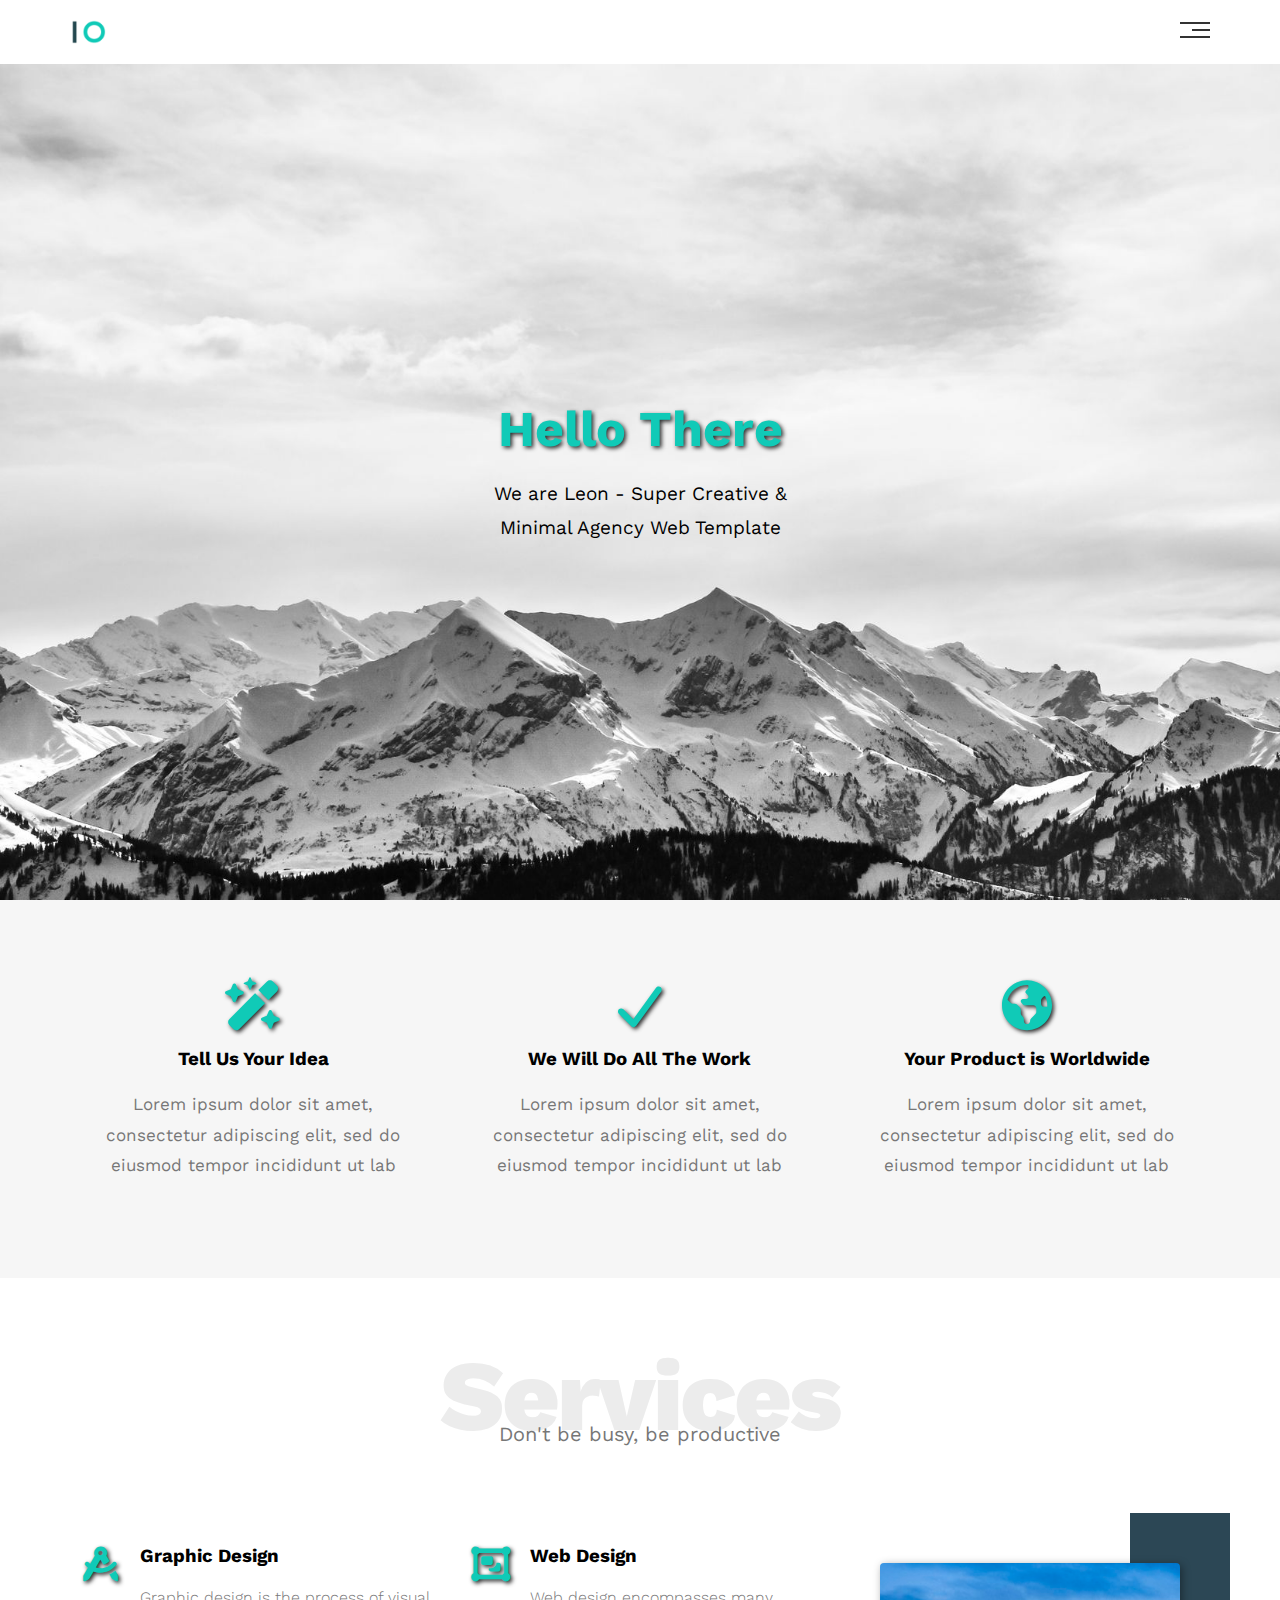
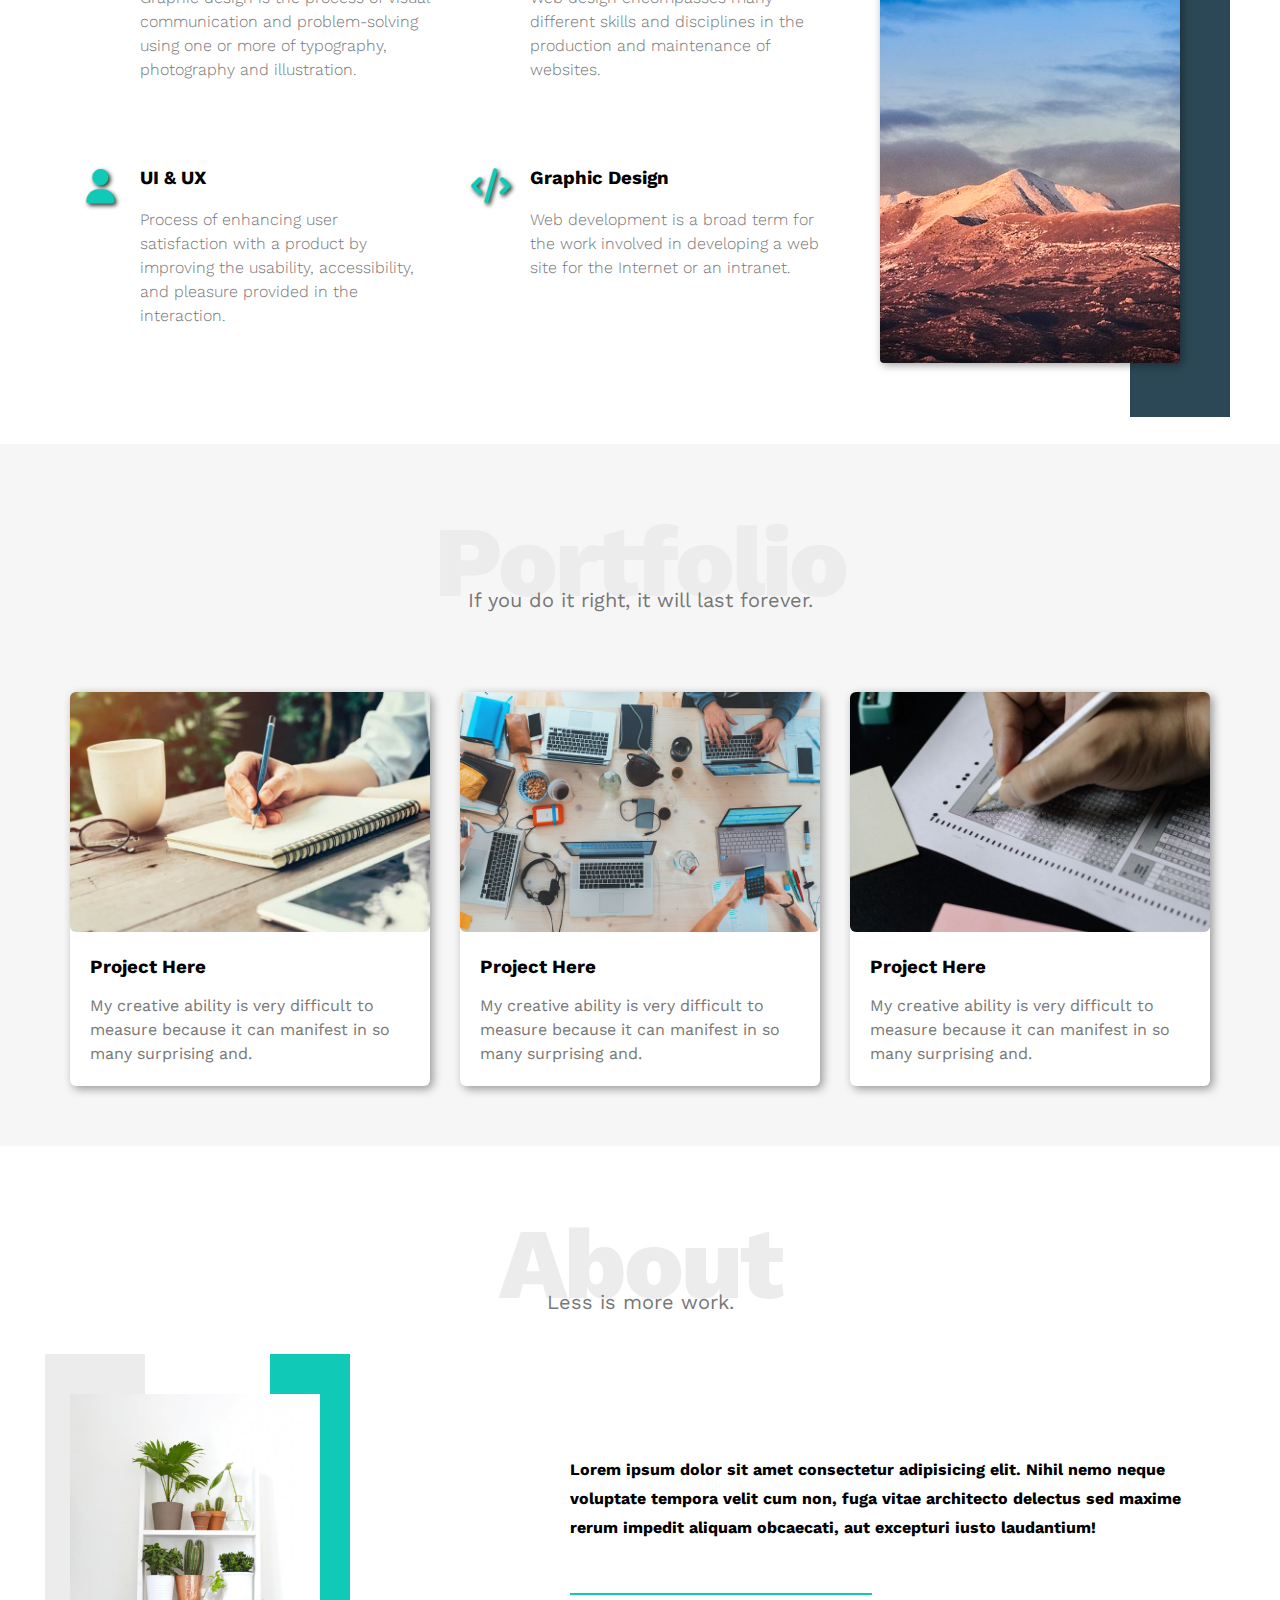
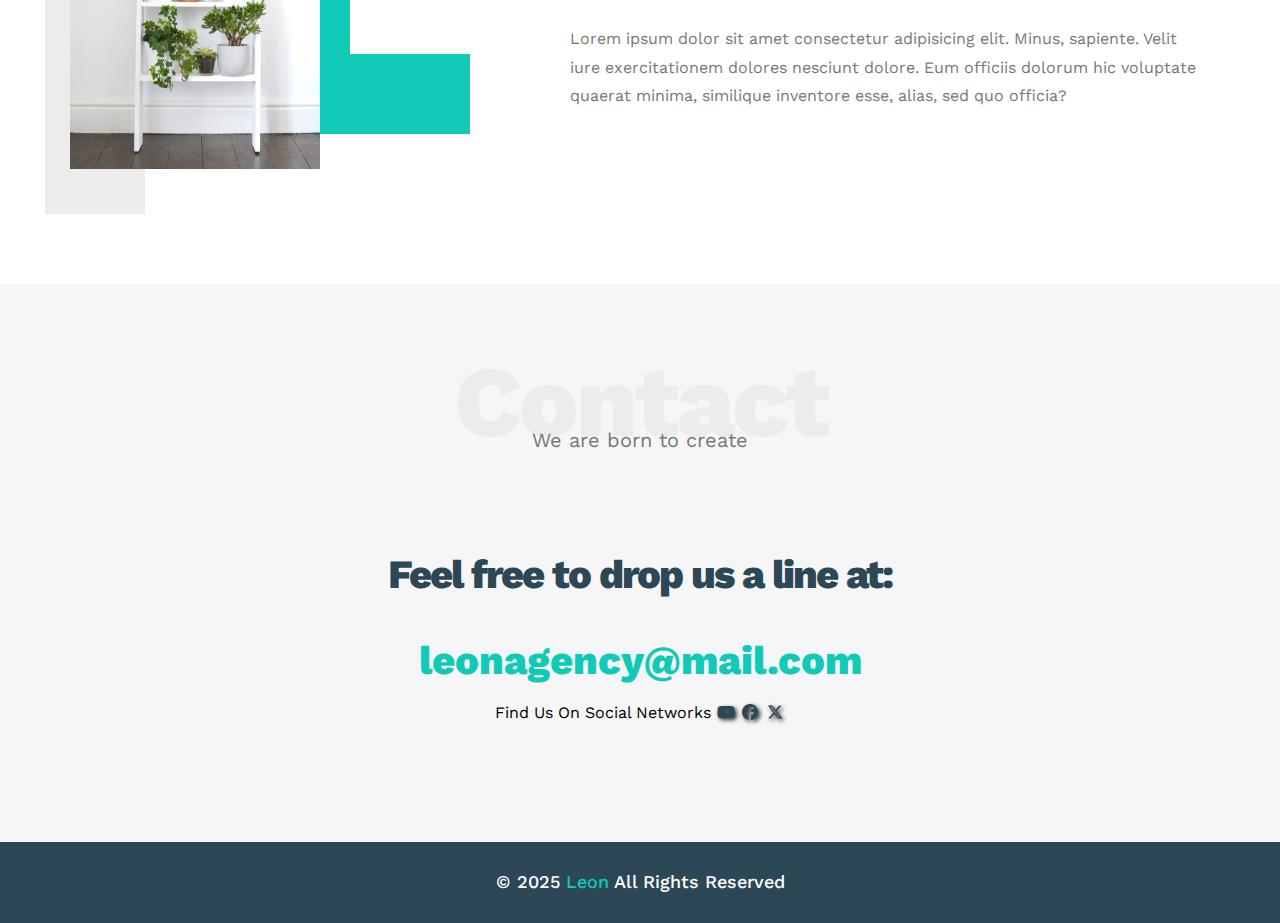
<file: index.html>
<!DOCTYPE html>
<html lang="en">
<head>
    <meta charset="UTF-8">
    <meta name="viewport" content="width=device-width, initial-scale=1.0">
    <title>Tamplate 1</title>
    <!-- main template css file -->
    <link rel="stylesheet" href="css/leon.css">
    <!-- normalize css file -->
    <link rel="stylesheet" href="css/normalize.css">

    <!-- google fonts work sans -->
     <link rel="preconnect" href="https://fonts.googleapis.com">
<link rel="preconnect" href="https://fonts.gstatic.com" crossorigin>
<link href="https://fonts.googleapis.com/css2?family=Work+Sans:ital,wght@0,100..900;1,100..900&display=swap" rel="stylesheet">

<link rel="stylesheet" href="css/all.css">
</head>
<body>

<!-- Start Header -->
<header class="header">
    <div class="container">
        <img src="images/logo.png" class="logo" alt="logo">
        <nav class="links">
            <span class="icon">
             <span></span>
             <span></span>
             <span></span>
            </span>

            <ul>
                <li><a href="#Services">Services</a></li>
                <li><a href="#Portfolio">Portfolio</a></li>
                <li><a href="#About">About</a></li>
                <li><a href="#Contact">Contact</a></li>
            </ul>
           
        </nav>
    </div>
</header>
<!-- End Header -->

<!-- Start Landing -->
 <section class="landing">
    <div class="intro-text">
        <h1>Hello There</h1>
        <p>We are Leon - Super Creative & Minimal Agency Web Template</p>
    </div>

 </section>
 <!-- End Landing -->

 <!-- Start Features -->
  <section class="features">
    <div class="container">

        <div class="feat">
            <i class="fa-solid fa-wand-magic-sparkles"></i>
            <h3>Tell Us Your Idea</h3>
            <p>
             Lorem ipsum dolor sit amet,
             consectetur adipiscing elit, sed do eiusmod tempor incididunt ut lab
            </p>
        </div>

        <div class="feat">
            <i class="fa-solid fa-check"></i>
            <h3>We Will Do All The Work</h3>
            <p>
             Lorem ipsum dolor sit amet,
             consectetur adipiscing elit, sed do eiusmod tempor incididunt ut lab
            </p>
        </div>

        <div class="feat">
            <i class="fa-solid fa-earth-americas"></i>
            <h3>Your Product is Worldwide</h3>
            <p>
             Lorem ipsum dolor sit amet,
             consectetur adipiscing elit, sed do eiusmod tempor incididunt ut lab
            </p>
        </div>

    </div>
  </section>
<!-- End Features -->

<!-- Start Sevices -->
 <section class="services" id="Services">
    <div class="container">
        <header class="special-heading">
            <h2>Services</h2>
            <p>Don't be busy, be productive</p>
        </header>
        <section class="services-content">
            <div class="srv">
                <i class="fa-solid fa-compass-drafting"></i>

                <div class="text">
                    <h3>Graphic Design</h3>
                    <p>Graphic design is the process of visual communication and problem-solving using one or more of typography, photography and illustration.</p>

                </div>
                    
        
            </div>

            <div class="srv">
                <i class="fa-solid fa-object-group"></i>
                <div class="text">
                    <h3>Web Design</h3>
                <p>Web design encompasses many different skills and disciplines in the production and maintenance of websites.</p>

                </div>
                

            </div>

            <div class="srv">
                <i class="fa-solid fa-user"></i>

                  <div class="text">

                    <h3>UI & UX</h3>
                <p>Process of enhancing user satisfaction with a product by improving the usability, accessibility, and pleasure provided in the interaction.</p>

                </div>
              

            </div>

            <div class="srv">
                <i class="fa-solid fa-code"></i>
                   <div class="text">
                    <h3>Graphic Design</h3>
                <p>Web development is a broad term for the work involved in developing a web site for the Internet or an intranet.</p>


                </div>
              
            </div>


           <div class="services-image">
            <img src="images/services.jpg" alt="services" width="300px">
           </div>

        </section>
    </div>
 </section>
 <!-- End Sevices -->
 <!-- Start Potfolio -->
   <section class="portfolio" id="Portfolio">
    <div class="container">
        <header class="special-heading">
            <h2>Portfolio</h2>
            <p>If you do it right, it will last forever.</p>
        </header>
        <section class="portfolio-content">
            <div class="proj">
               <img src="images/portfolio-1.jpg" alt="">

                <div class="text">
                    <h3>Project Here</h3>
                    <p>My creative ability is very difficult to measure because it can manifest in so many surprising and.</p>

                </div>
                    
        
            </div>

            <div class="proj">
                <img src="images/portfolio-2.jpg" alt="">
                <div class="text">
                    <h3>Project Here</h3>
                <p>My creative ability is very difficult to measure because it can manifest in so many surprising and.</p>

                </div>
                

            </div>

            <div class="proj">
                <img src="images/portfolio-3.jpg" alt="">

                  <div class="text">

                    <h3>Project Here</h3>
                <p>My creative ability is very difficult to measure because it can manifest in so many surprising and.</p>

                </div>
              

            </div>

         
        </section>
    </div>
 </section>
 <!-- End Potfolio -->

<!-- Start About -->

<section class="about" id="About">
<div class="container">
    <header class="special-heading">
            <h2>About</h2>
            <p>Less is more work.</p>
     </header>
     <div class="about-content">
 <div class="about-image">
        <img src="images/about.jpg" alt="">
     </div>
     <div class="about-text">
        <p>
            Lorem ipsum dolor sit amet consectetur adipisicing elit. Nihil nemo neque voluptate tempora velit cum non, fuga vitae architecto delectus sed maxime rerum impedit aliquam obcaecati, aut excepturi iusto laudantium!
        </p>
        <hr>
        <p>
Lorem ipsum dolor sit amet consectetur adipisicing elit. Minus, sapiente. Velit iure exercitationem dolores nesciunt dolore. Eum officiis dolorum hic voluptate quaerat minima, similique inventore esse, alias, sed quo officia?
        </p>
     </div>

</div>
     </div>
    
</section>
<!-- End About -->

<!-- Start Contact -->
 <section class="contact" id="Contact">
    <div class="container">
           <header class="special-heading">
            <h2>Contact</h2>
            <p>We are born to create</p>
        </header>

        <div class="info">
            <p class="label">
                Feel free to drop us a line at:
            </p>
                <a href="mailto:leonagency@mail.com?subject=Contact" class="link">leonagency@mail.com</a>
                <div class="social">
                    Find Us On Social Networks
                    <i class="fa-brands fa-youtube"></i>
                    <i class="fa-brands fa-facebook"></i>
                    <i class="fa-brands fa-x-twitter"></i>
                </div>
            
        </div>
    </div>

 </section>
 <!-- End Contact -->

 <!-- Start Footer -->
  <footer class="footer">
    &copy; 2025 <span>Leon</span> All Rights Reserved
  </footer>
  <!-- End Footer -->
</body>
</html>
</file>
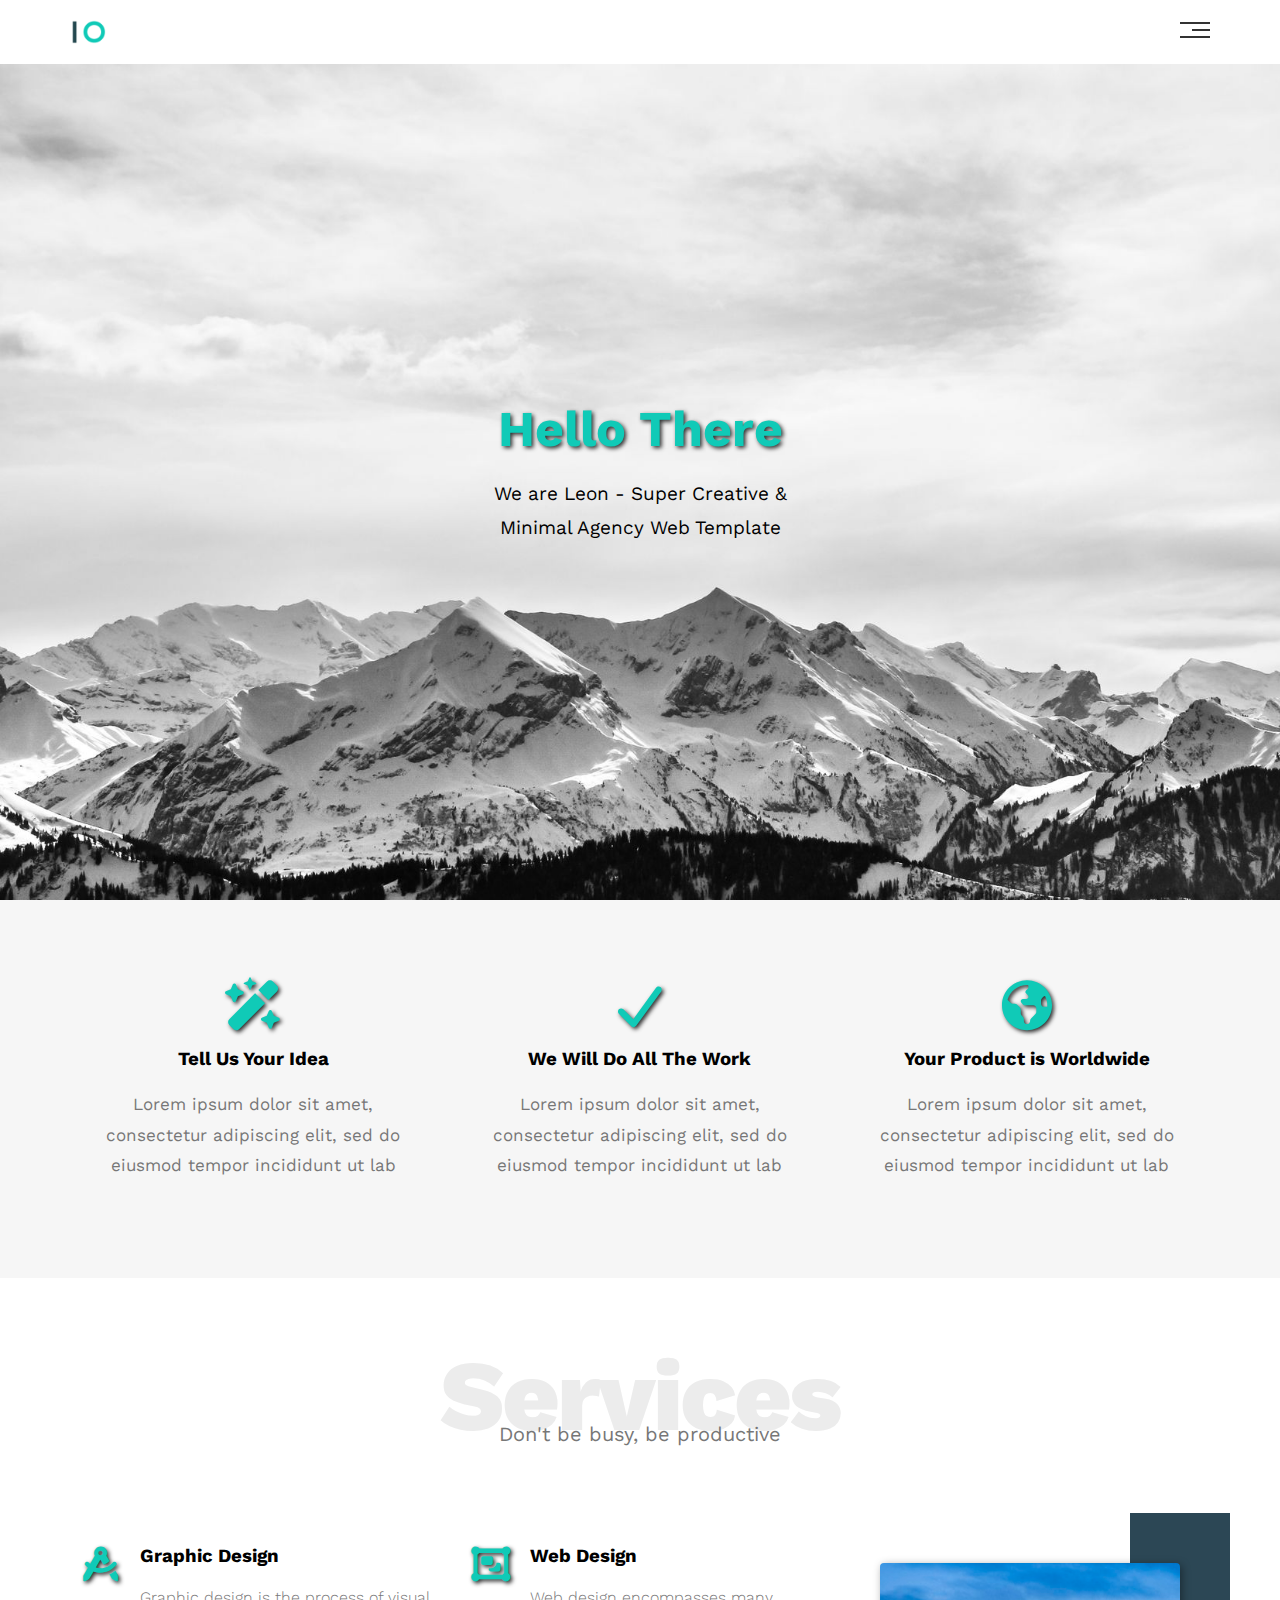
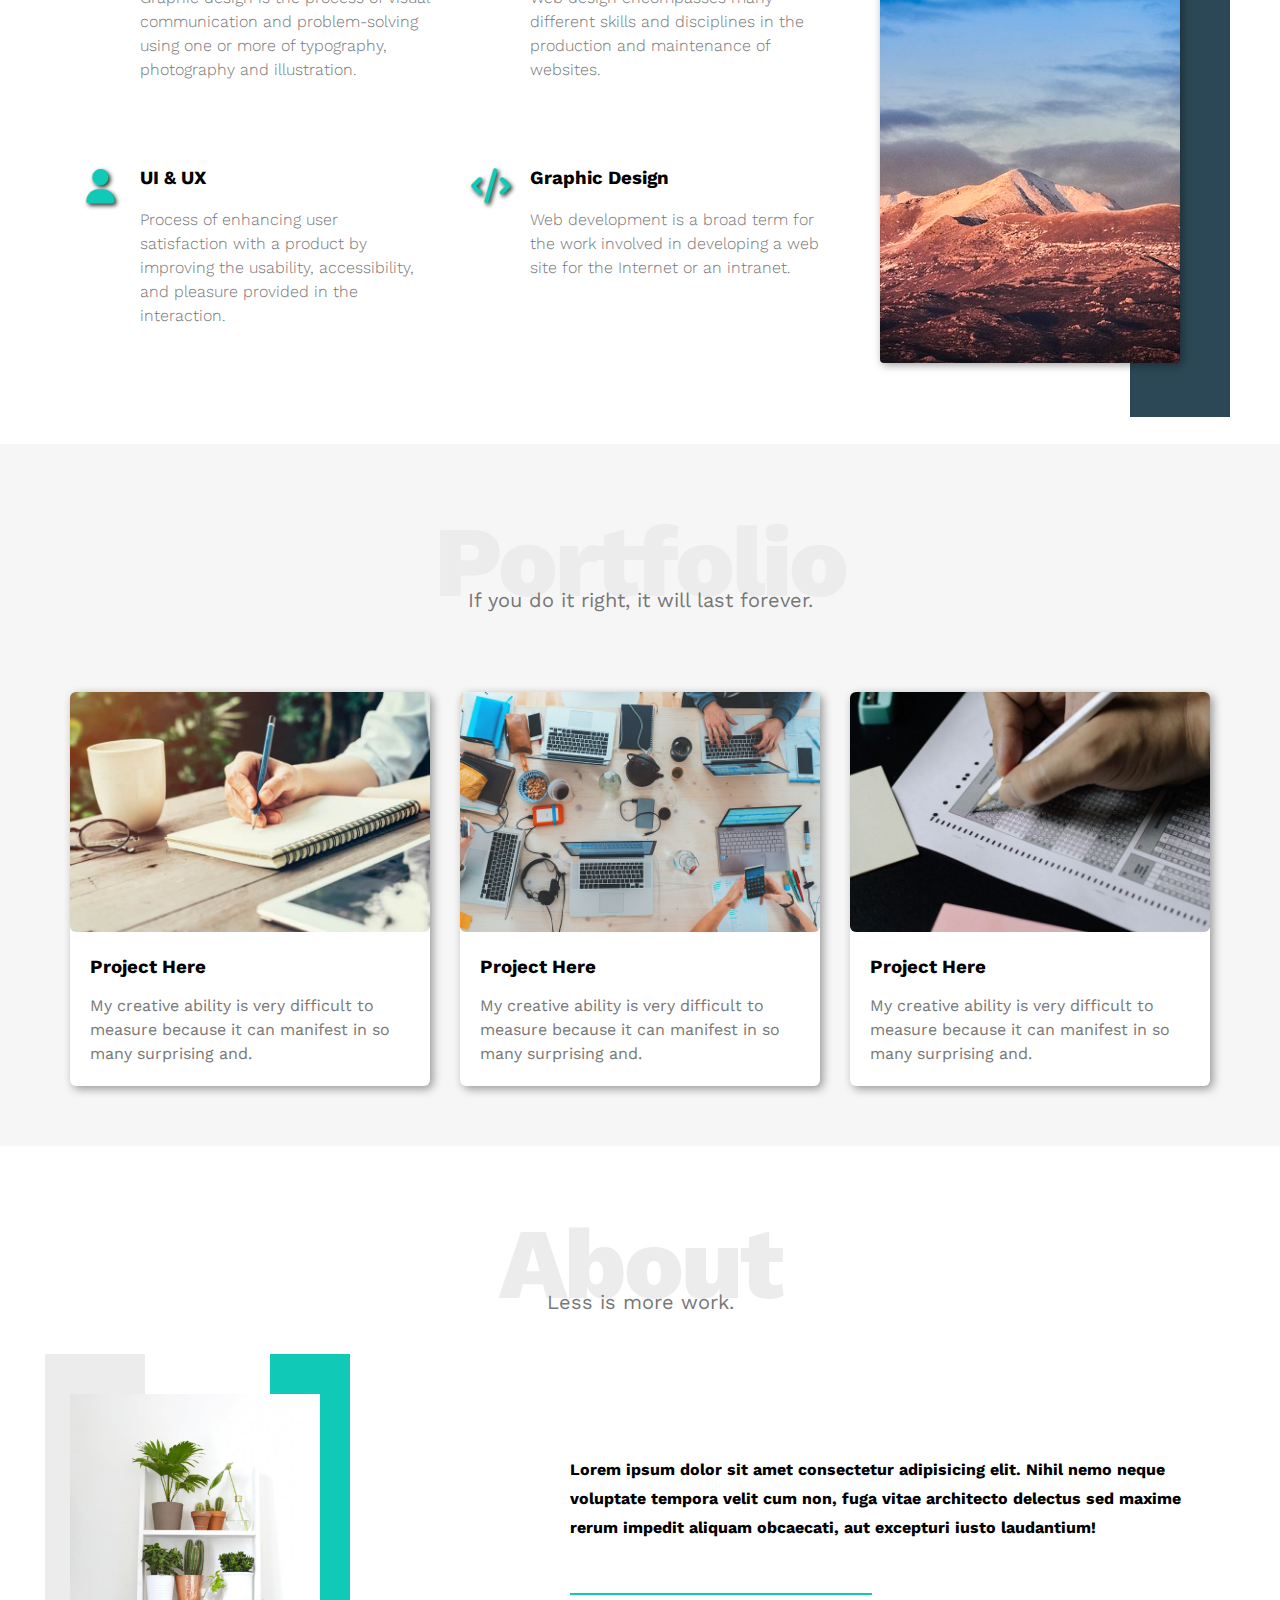
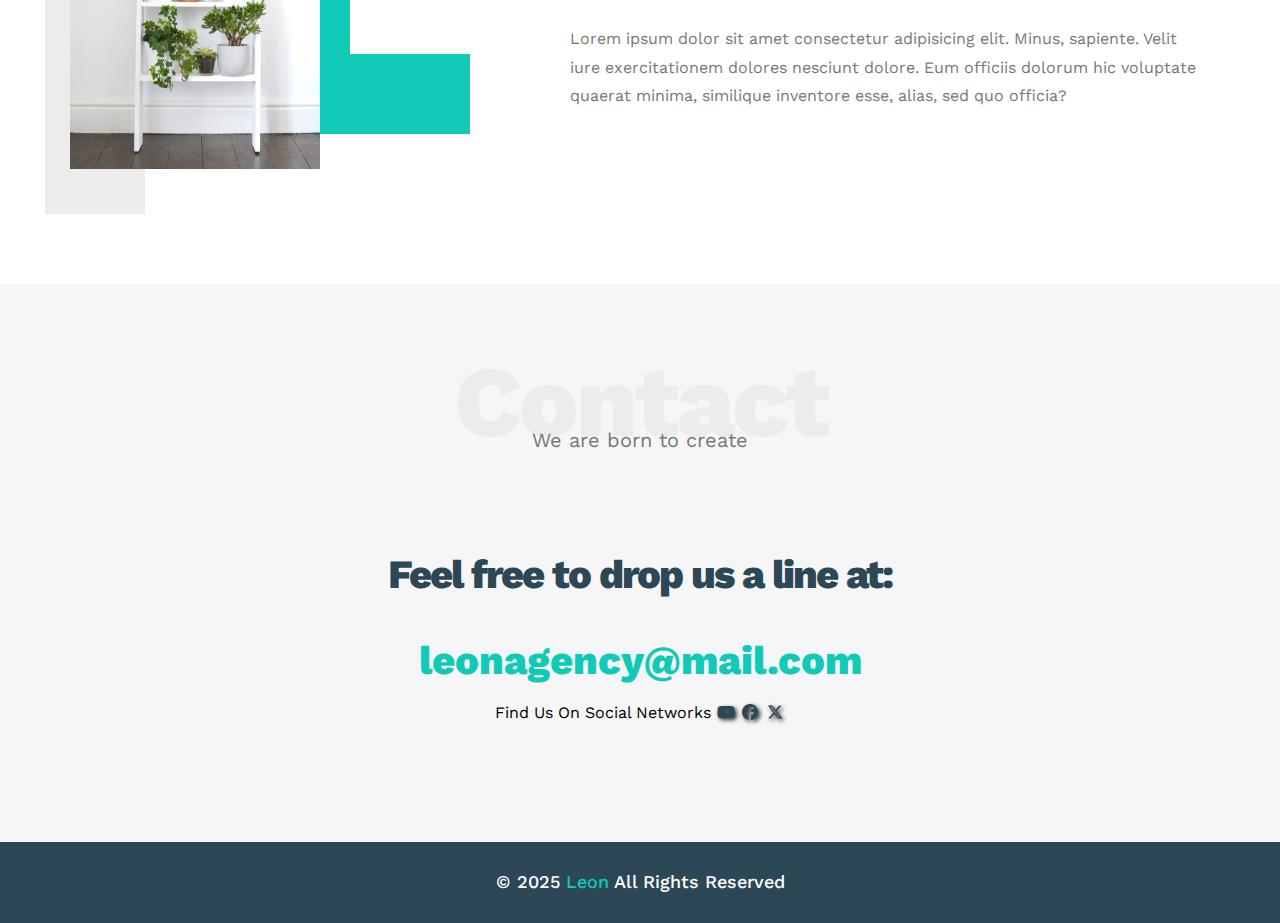
<file: Template 1/index.html>
<!DOCTYPE html>
<html lang="en">
<head>
    <meta charset="UTF-8">
    <meta name="viewport" content="width=device-width, initial-scale=1.0">
    <title>Tamplate 1</title>
    <!-- main template css file -->
    <link rel="stylesheet" href="css/leon.css">
    <!-- normalize css file -->
    <link rel="stylesheet" href="css/normalize.css">

    <!-- google fonts work sans -->
     <link rel="preconnect" href="https://fonts.googleapis.com">
<link rel="preconnect" href="https://fonts.gstatic.com" crossorigin>
<link href="https://fonts.googleapis.com/css2?family=Work+Sans:ital,wght@0,100..900;1,100..900&display=swap" rel="stylesheet">

<link rel="stylesheet" href="css/all.css">
</head>
<body>

<!-- Start Header -->
<header class="header">
    <div class="container">
        <img src="images/logo.png" class="logo" alt="logo">
        <nav class="links">
            <span class="icon">
             <span></span>
             <span></span>
             <span></span>
            </span>

            <ul>
                <li><a href="#Services">Services</a></li>
                <li><a href="#Portfolio">Portfolio</a></li>
                <li><a href="#About">About</a></li>
                <li><a href="#Contact">Contact</a></li>
            </ul>
           
        </nav>
    </div>
</header>
<!-- End Header -->

<!-- Start Landing -->
 <section class="landing">
    <div class="intro-text">
        <h1>Hello There</h1>
        <p>We are Leon - Super Creative & Minimal Agency Web Template</p>
    </div>

 </section>
 <!-- End Landing -->

 <!-- Start Features -->
  <section class="features">
    <div class="container">

        <div class="feat">
            <i class="fa-solid fa-wand-magic-sparkles"></i>
            <h3>Tell Us Your Idea</h3>
            <p>
             Lorem ipsum dolor sit amet,
             consectetur adipiscing elit, sed do eiusmod tempor incididunt ut lab
            </p>
        </div>

        <div class="feat">
            <i class="fa-solid fa-check"></i>
            <h3>We Will Do All The Work</h3>
            <p>
             Lorem ipsum dolor sit amet,
             consectetur adipiscing elit, sed do eiusmod tempor incididunt ut lab
            </p>
        </div>

        <div class="feat">
            <i class="fa-solid fa-earth-americas"></i>
            <h3>Your Product is Worldwide</h3>
            <p>
             Lorem ipsum dolor sit amet,
             consectetur adipiscing elit, sed do eiusmod tempor incididunt ut lab
            </p>
        </div>

    </div>
  </section>
<!-- End Features -->

<!-- Start Sevices -->
 <section class="services" id="Services">
    <div class="container">
        <header class="special-heading">
            <h2>Services</h2>
            <p>Don't be busy, be productive</p>
        </header>
        <section class="services-content">
            <div class="srv">
                <i class="fa-solid fa-compass-drafting"></i>

                <div class="text">
                    <h3>Graphic Design</h3>
                    <p>Graphic design is the process of visual communication and problem-solving using one or more of typography, photography and illustration.</p>

                </div>
                    
        
            </div>

            <div class="srv">
                <i class="fa-solid fa-object-group"></i>
                <div class="text">
                    <h3>Web Design</h3>
                <p>Web design encompasses many different skills and disciplines in the production and maintenance of websites.</p>

                </div>
                

            </div>

            <div class="srv">
                <i class="fa-solid fa-user"></i>

                  <div class="text">

                    <h3>UI & UX</h3>
                <p>Process of enhancing user satisfaction with a product by improving the usability, accessibility, and pleasure provided in the interaction.</p>

                </div>
              

            </div>

            <div class="srv">
                <i class="fa-solid fa-code"></i>
                   <div class="text">
                    <h3>Graphic Design</h3>
                <p>Web development is a broad term for the work involved in developing a web site for the Internet or an intranet.</p>


                </div>
              
            </div>


           <div class="services-image">
            <img src="/images/services.jpg" alt="services" width="300px">
           </div>

        </section>
    </div>
 </section>
 <!-- End Sevices -->
 <!-- Start Potfolio -->
   <section class="portfolio" id="Portfolio">
    <div class="container">
        <header class="special-heading">
            <h2>Portfolio</h2>
            <p>If you do it right, it will last forever.</p>
        </header>
        <section class="portfolio-content">
            <div class="proj">
               <img src="images/portfolio-1.jpg" alt="">

                <div class="text">
                    <h3>Project Here</h3>
                    <p>My creative ability is very difficult to measure because it can manifest in so many surprising and.</p>

                </div>
                    
        
            </div>

            <div class="proj">
                <img src="images/portfolio-2.jpg" alt="">
                <div class="text">
                    <h3>Project Here</h3>
                <p>My creative ability is very difficult to measure because it can manifest in so many surprising and.</p>

                </div>
                

            </div>

            <div class="proj">
                <img src="images/portfolio-3.jpg" alt="">

                  <div class="text">

                    <h3>Project Here</h3>
                <p>My creative ability is very difficult to measure because it can manifest in so many surprising and.</p>

                </div>
              

            </div>

         
        </section>
    </div>
 </section>
 <!-- End Potfolio -->

<!-- Start About -->

<section class="about" id="About">
<div class="container">
    <header class="special-heading">
            <h2>About</h2>
            <p>Less is more work.</p>
     </header>
     <div class="about-content">
 <div class="about-image">
        <img src="/images/about.jpg" alt="">
     </div>
     <div class="about-text">
        <p>
            Lorem ipsum dolor sit amet consectetur adipisicing elit. Nihil nemo neque voluptate tempora velit cum non, fuga vitae architecto delectus sed maxime rerum impedit aliquam obcaecati, aut excepturi iusto laudantium!
        </p>
        <hr>
        <p>
Lorem ipsum dolor sit amet consectetur adipisicing elit. Minus, sapiente. Velit iure exercitationem dolores nesciunt dolore. Eum officiis dolorum hic voluptate quaerat minima, similique inventore esse, alias, sed quo officia?
        </p>
     </div>

</div>
     </div>
    
</section>
<!-- End About -->

<!-- Start Contact -->
 <section class="contact" id="Contact">
    <div class="container">
           <header class="special-heading">
            <h2>Contact</h2>
            <p>We are born to create</p>
        </header>

        <div class="info">
            <p class="label">
                Feel free to drop us a line at:
            </p>
                <a href="mailto:leonagency@mail.com?subject=Contact" class="link">leonagency@mail.com</a>
                <div class="social">
                    Find Us On Social Networks
                    <i class="fa-brands fa-youtube"></i>
                    <i class="fa-brands fa-facebook"></i>
                    <i class="fa-brands fa-x-twitter"></i>
                </div>
            
        </div>
    </div>

 </section>
 <!-- End Contact -->

 <!-- Start Footer -->
  <footer class="footer">
    &copy; 2025 <span>Leon</span> All Rights Reserved
  </footer>
  <!-- End Footer -->
</body>
</html>
</file>
<file: css/leon.css>
/* Start Variables */
:root
{
    --main-color: #10cab7;
    --secondary-color: #2c4755;
    --section-padding: 60px;
    --main-duration:0.3s;
}
/* End Variables */

/* start global rules */
*
{
    box-sizing: border-box;
    -webkit-box-sizing: border-box;
    -moz-box-sizing: border-box;
}   
html
{
    scroll-behavior: smooth;
}

body
{
    font-family: "Work Sans",sans-serif;
}

.parent
{
    background-color: aliceblue;
   
}
.container
{

    margin-left: auto;
    margin-right: auto;
    padding-left: 15px;
    padding-right: 15px;

}
/* smaller screen will take the defult width:auto or fill the screen */

/* small screens */
@media (min-width:768px) {
    .container
    {
        width: 750px;
    }
  
}
/* medium screens */
@media (min-width:992px) {
    .container
    {
        width: 970px;
    }
    
}
/* large screens */  
@media (min-width:1200px) {
    .container
    {
        width: 1170px;
    }
    
}
/* end global rules */
/* Start compnents */
.special-heading
{
    text-align: center;
    
    
}
.special-heading h2
{
   font-size: 100px;
   font-weight: 800;
   color:#ececec;
   margin: 0;
   letter-spacing: -3px;
   transition: var(--main-duration);
   display: inline;
}
.special-heading h2:hover
{
    color:#c0c0c0;
    text-shadow: 1px 1px 2px rgba(0, 0, 0, 0.185);
}
.special-heading p
{
    margin: -30px 0 0 0;
    color: #777;
    font-size: 20px;
}
@media (max-width:500px) {
    .special-heading h2
    {
        font-size: 80px;
    }
    .special-heading p
    {
        font-size: 15px;
        margin-top: -25px;
    }
    
}
i
{
    text-shadow: 2px 2px 4px rgba(0, 0, 0, 0.836);
}
/* end components */

/* Start Header */
.header
{
    padding: 20px;
}
.header .container
{
    display: flex;
    justify-content: space-between;
    align-items: center;
}
.header .logo
{
    width: 60px;
}
.header .links
{
    position: relative;
}
.header .links .icon
{
    width: 30px;
    display: flex;
    flex-wrap: wrap;
    justify-content: flex-end;
   
}
.header .links .icon span
{
margin-bottom: 5px;
background-color: #333;
    height: 2px;
}
.header .links .icon span:first-child
{
   
    width: 100%;
}
.header .links .icon span:nth-child(2)
{

    width: 60%;
    transition: var(--main-duration);
    
}
.header .links .icon span:last-child
{
    width: 100%;
}

.header .links .icon:hover span:nth-child(2)
{
    width: 100%;

}
.header .links ul
{
    list-style: none;
    padding: 0;
    margin: 0;
    background-color: #f6f6f6;
    position: absolute;
    right: 0;
    min-width: 200px;
    top:calc(100% + 15px);
    border-radius: 4px;
    display: none;
    transition: var(--main-duration);
    z-index: 1;
}
.header .links .icon:hover + ul 
{
  display: block;
}
.header .links ul:hover 
{
 display: block;
}
.header .links ul::before
{
    content: "";
    border-width: 10px;
    width: 0;
    height: 0;
    border-style: solid;
    border-color: transparent transparent #f6f6f6 transparent;
    position: absolute;
    right: 5px;
    bottom: 100%;

}
.header .links ul li a
{
    display: block;
    padding: 15px;
    text-decoration: none;
    color: #333;
    transition: var(--main-duration);
}
.header .links ul li a:hover
{
    padding-left: 25px;
}
.header .links ul li:not(:last-child) a
{
    border-bottom: 1px solid #ddd;
}
/* End Header */

/* Start Landing */
.landing
{
    background-image: url(../images/landing.jpg);
    background-repeat: no-repeat;
   background-size: cover;
    height: calc(100vh - 64px);
    position: relative;
    
}
 .landing .intro-text
{
    position: absolute;
    top: 50%;
    left: 50%;
    transform: translate(-50%,-50%);
    text-align: center;
    width: 320px;
    max-width: 100%;

} 
.landing .intro-text h1
{
    margin: 0;
    color: var(--main-color);
    font-size: 50px;
    text-shadow: 2px 2px 4px rgba(0, 0, 0, 0.808);
}
 .landing .intro-text p
{
   font-weight: normal;
   font-size: 19px;
   line-height: 1.8;
   margin-top: 10xp;
}
.features
{
    padding-top: var(--section-padding);
    padding-bottom: var(--section-padding);
    background-color: #f6f6f6;
}
.features .container
{
    display: grid;
    grid-template-columns: repeat(auto-fill, minmax(300px, 1fr));
    grid-gap: 20px;
   
}

.features .container .feat
{
    padding: 20px;
    text-align: center;
}
.features .container .feat i
{
    font-size: 50px;
    color: var(--main-color);

}
.features .container .feat h1
{
    font-size: 20px;
    font-weight: 800px;
    margin:30px auto;
}
.features .container .feat p
{
    font-size: 17px;
    color:#777;
    line-height: 1.8;
    
}

/* End Landing */
/* start services */
.services
{
    padding-bottom: var(--section-padding);
    padding-top: var(--section-padding);
}
.services .services-content
{
    display: grid;
    grid-template-columns: repeat(auto-fill, minmax(300px,1fr));
    gap: 30px;
    margin-top: 100px;
    
}
.services-image
{
    grid-column: 3/4;
    grid-row: 1/3;
    place-self: center;
}
.services-image img
{
    filter: drop-shadow(2px 2px 4px rgba(0, 0, 0, 0.384));
    border-radius: 4px;
}

@media (max-width:1200px) {

    
  
    .services .services-image
    {
        display: none;
    }
    
}
 @media (max-width:768px) {
    .services .services-content .srv
    {
        flex-direction: column;
        text-align: center;
    }

} 

 .services .services-content .srv
{
    display: flex;
    margin-bottom: 40px;
    
   
    
}
.services .services-content .srv .text
{
    flex:1;
    margin-left: 10px;
}


 .services .services-content .srv i
{
    color: var(--main-color);
    font-size: 35px;
    width: 100%;
    flex-basis: 60px;
}
.services .services-content .srv .text h3
{
    margin-top: 0;
}
.services .services-content .srv .text p
{
    color: #777;
    font-weight: 300;
    line-height: 1.5;
}
.services .services-image
{
    position: relative;
}

.services .services-image::after{
        content: "";
    background-color: var(--secondary-color);
    position: absolute;
    height: calc(100% + 100px);
    width: 100px;
    top: -50px;
    z-index: -1;
    right: -50px;
}
/* end services */

 /* Start Portfolio */
 .portfolio
 {

    padding-top: var(--section-padding);
    padding-bottom: var(--section-padding);
    background-color: #f6f6f6;
 }
 .portfolio .portfolio-content
 {
    display: grid;
    grid-template-columns: repeat(auto-fill, minmax(300px,1fr));
    gap: 30px;
    margin-top: 80px;
    
 }

 .portfolio .portfolio-content .proj
 {
    background-color: white;
    box-shadow: 3px 3px 10px rgba(0, 0, 0, 0.39);
    border-radius: 6px;
    transition: var(--main-duration);
    cursor: pointer;
 }
  .portfolio .portfolio-content .proj:hover
  {
    box-shadow: 4px 4px 15px rgba(0, 0, 0, 0.6);
    transform: translateY(-5px);
  }
  .portfolio .portfolio-content .proj img{
    max-width: 100%;
    border-radius: 6px;
  }
   .portfolio .portfolio-content .proj .text
    {
        padding: 20px;
    }
    .portfolio .portfolio-content .proj .text h3{
        margin: 0;
    }
.portfolio .portfolio-content .proj .text p
{
    margin-bottom: 0;
    line-height: 1.5;
    color:#777;
}

  /* End Portfolio */
  /* Start About */
  .about
  {
    padding-top: var(--section-padding);
    padding-bottom: var(--section-padding);
    margin-bottom: 50px;
  }
   .about .about-content
   {
    display: flex;
    gap: 250px;
     
  align-items: center;
  margin-top: 80px;
   }
   .about .about-content .about-image img
   {
    width: 250px;
   }


.about .about-content .about-text p:first-of-type
{
    font-weight: bold;
}
.about .about-content .about-text p:last-of-type
{
    color: #777;
}
.about .about-content .about-text hr
{
   border: var(--main-color) 1px solid;
   width: 300px;
   margin: 50px 0 30px 0;
   
    
}
.about .about-content .about-text
{
    position: relative;
    line-height: 1.8;
    
}

    @media (max-width:992px) {
    .about .about-content
   {
    display: flex;
    flex-direction: column;
    text-align: center;
    gap: 100px;
   }
   .about .about-content .about-text hr
   {
    margin-left:  auto;
    margin-right:  auto;
   }
   .about .about-content .about-image::before
   {
    display: none;
   }
   .about .about-content .about-image::after
   {
    display: none;
   }

 
} 
   .about .about-content .about-text p
   {
    margin: 0;
   }
   .about .about-content .about-image
   {
    position: relative;
   }
   .about .about-content .about-image::before
   {
        content: "";
    background-color:#ececec;
    position: absolute;
    width: 100px;
    height: calc(100% + 80px);
    top: -40px;
    z-index: -1;
    left: -25px;
   }
   .about .about-content .about-image::after
   {
    top: -40px;
    content: "";
    position: absolute;
    width: 120px;
    height: 300px;
    border-left: 80px solid var(--main-color);
    border-bottom: 80px solid var(--main-color);
    z-index: -1;
    right: -150px;
   }
  /* End About */
  /* Start Contact */
  .contact
  {
      padding-top: var(--section-padding);
    padding-bottom: var(--section-padding);
    background-color:#f6f6f6;
  }

  .contact .info
  {
    padding-top: var(--section-padding);
    padding-bottom: var(--section-padding);
    text-align: center;
  }
.contact .info .label
 {
      font-size: 40px;
      font-weight: 800;
      color: var(--secondary-color);
      letter-spacing: -2px;
      margin-bottom: 15x;
 }
.contact .info .link
{
    font-size: 40px;
    font-weight: 800;
    color: var(--main-color);
    text-decoration: none;
    display: block;


}
.contact .info .social
{
    display: flex;
    justify-content: center;
    margin-top: 20px;
    font-size: 16px;
    gap: 0.3rem;;
}
.contact .info .social i
{
    color: var(--secondary-color);
}
@media (max-width:767px) {
    .contact .info .link,
    .contact .info .label
    {
        font-size: 25px;
    }
}
  /* End Contact */
  /* Start Footer */
  .footer
  {
    background-color: var(--secondary-color);
    padding: 30px;
    text-align: center;
    font-size: 18px;
    color: white;
    font-weight: 500;
  }
  .footer span
  {
    color: var(--main-color);
  }
  /* End Footer */
</file>
<file: Template 1/css/leon.css>
/* Start Variables */
:root
{
    --main-color: #10cab7;
    --secondary-color: #2c4755;
    --section-padding: 60px;
    --main-duration:0.3s;
}
/* End Variables */

/* start global rules */
*
{
    box-sizing: border-box;
    -webkit-box-sizing: border-box;
    -moz-box-sizing: border-box;
}   
html
{
    scroll-behavior: smooth;
}

body
{
    font-family: "Work Sans",sans-serif;
}

.parent
{
    background-color: aliceblue;
   
}
.container
{

    margin-left: auto;
    margin-right: auto;
    padding-left: 15px;
    padding-right: 15px;

}
/* smaller screen will take the defult width:auto or fill the screen */

/* small screens */
@media (min-width:768px) {
    .container
    {
        width: 750px;
    }
  
}
/* medium screens */
@media (min-width:992px) {
    .container
    {
        width: 970px;
    }
    
}
/* large screens */  
@media (min-width:1200px) {
    .container
    {
        width: 1170px;
    }
    
}
/* end global rules */
/* Start compnents */
.special-heading
{
    text-align: center;
    
    
}
.special-heading h2
{
   font-size: 100px;
   font-weight: 800;
   color:#ececec;
   margin: 0;
   letter-spacing: -3px;
   transition: var(--main-duration);
   display: inline;
}
.special-heading h2:hover
{
    color:#c0c0c0;
    text-shadow: 1px 1px 2px rgba(0, 0, 0, 0.185);
}
.special-heading p
{
    margin: -30px 0 0 0;
    color: #777;
    font-size: 20px;
}
@media (max-width:500px) {
    .special-heading h2
    {
        font-size: 80px;
    }
    .special-heading p
    {
        font-size: 15px;
        margin-top: -25px;
    }
    
}
i
{
    text-shadow: 2px 2px 4px rgba(0, 0, 0, 0.836);
}
/* end components */

/* Start Header */
.header
{
    padding: 20px;
}
.header .container
{
    display: flex;
    justify-content: space-between;
    align-items: center;
}
.header .logo
{
    width: 60px;
}
.header .links
{
    position: relative;
}
.header .links .icon
{
    width: 30px;
    display: flex;
    flex-wrap: wrap;
    justify-content: flex-end;
   
}
.header .links .icon span
{
margin-bottom: 5px;
background-color: #333;
    height: 2px;
}
.header .links .icon span:first-child
{
   
    width: 100%;
}
.header .links .icon span:nth-child(2)
{

    width: 60%;
    transition: var(--main-duration);
    
}
.header .links .icon span:last-child
{
    width: 100%;
}

.header .links .icon:hover span:nth-child(2)
{
    width: 100%;

}
.header .links ul
{
    list-style: none;
    padding: 0;
    margin: 0;
    background-color: #f6f6f6;
    position: absolute;
    right: 0;
    min-width: 200px;
    top:calc(100% + 15px);
    border-radius: 4px;
    display: none;
    transition: var(--main-duration);
    z-index: 1;
}
.header .links .icon:hover + ul 
{
  display: block;
}
.header .links ul:hover 
{
 display: block;
}
.header .links ul::before
{
    content: "";
    border-width: 10px;
    width: 0;
    height: 0;
    border-style: solid;
    border-color: transparent transparent #f6f6f6 transparent;
    position: absolute;
    right: 5px;
    bottom: 100%;

}
.header .links ul li a
{
    display: block;
    padding: 15px;
    text-decoration: none;
    color: #333;
    transition: var(--main-duration);
}
.header .links ul li a:hover
{
    padding-left: 25px;
}
.header .links ul li:not(:last-child) a
{
    border-bottom: 1px solid #ddd;
}
/* End Header */

/* Start Landing */
.landing
{
    background-image: url(../images/landing.jpg);
    background-repeat: no-repeat;
   background-size: cover;
    height: calc(100vh - 64px);
    position: relative;
    
}
 .landing .intro-text
{
    position: absolute;
    top: 50%;
    left: 50%;
    transform: translate(-50%,-50%);
    text-align: center;
    width: 320px;
    max-width: 100%;

} 
.landing .intro-text h1
{
    margin: 0;
    color: var(--main-color);
    font-size: 50px;
    text-shadow: 2px 2px 4px rgba(0, 0, 0, 0.808);
}
 .landing .intro-text p
{
   font-weight: normal;
   font-size: 19px;
   line-height: 1.8;
   margin-top: 10xp;
}
.features
{
    padding-top: var(--section-padding);
    padding-bottom: var(--section-padding);
    background-color: #f6f6f6;
}
.features .container
{
    display: grid;
    grid-template-columns: repeat(auto-fill, minmax(300px, 1fr));
    grid-gap: 20px;
   
}

.features .container .feat
{
    padding: 20px;
    text-align: center;
}
.features .container .feat i
{
    font-size: 50px;
    color: var(--main-color);

}
.features .container .feat h1
{
    font-size: 20px;
    font-weight: 800px;
    margin:30px auto;
}
.features .container .feat p
{
    font-size: 17px;
    color:#777;
    line-height: 1.8;
    
}

/* End Landing */
/* start services */
.services
{
    padding-bottom: var(--section-padding);
    padding-top: var(--section-padding);
}
.services .services-content
{
    display: grid;
    grid-template-columns: repeat(auto-fill, minmax(300px,1fr));
    gap: 30px;
    margin-top: 100px;
    
}
.services-image
{
    grid-column: 3/4;
    grid-row: 1/3;
    place-self: center;
}
.services-image img
{
    filter: drop-shadow(2px 2px 4px rgba(0, 0, 0, 0.384));
    border-radius: 4px;
}

@media (max-width:1200px) {

    
  
    .services .services-image
    {
        display: none;
    }
    
}
 @media (max-width:768px) {
    .services .services-content .srv
    {
        flex-direction: column;
        text-align: center;
    }

} 

 .services .services-content .srv
{
    display: flex;
    margin-bottom: 40px;
    
   
    
}
.services .services-content .srv .text
{
    flex:1;
    margin-left: 10px;
}


 .services .services-content .srv i
{
    color: var(--main-color);
    font-size: 35px;
    width: 100%;
    flex-basis: 60px;
}
.services .services-content .srv .text h3
{
    margin-top: 0;
}
.services .services-content .srv .text p
{
    color: #777;
    font-weight: 300;
    line-height: 1.5;
}
.services .services-image
{
    position: relative;
}

.services .services-image::after{
        content: "";
    background-color: var(--secondary-color);
    position: absolute;
    height: calc(100% + 100px);
    width: 100px;
    top: -50px;
    z-index: -1;
    right: -50px;
}
/* end services */

 /* Start Portfolio */
 .portfolio
 {

    padding-top: var(--section-padding);
    padding-bottom: var(--section-padding);
    background-color: #f6f6f6;
 }
 .portfolio .portfolio-content
 {
    display: grid;
    grid-template-columns: repeat(auto-fill, minmax(300px,1fr));
    gap: 30px;
    margin-top: 80px;
    
 }

 .portfolio .portfolio-content .proj
 {
    background-color: white;
    box-shadow: 3px 3px 10px rgba(0, 0, 0, 0.39);
    border-radius: 6px;
    transition: var(--main-duration);
    cursor: pointer;
 }
  .portfolio .portfolio-content .proj:hover
  {
    box-shadow: 4px 4px 15px rgba(0, 0, 0, 0.6);
    transform: translateY(-5px);
  }
  .portfolio .portfolio-content .proj img{
    max-width: 100%;
    border-radius: 6px;
  }
   .portfolio .portfolio-content .proj .text
    {
        padding: 20px;
    }
    .portfolio .portfolio-content .proj .text h3{
        margin: 0;
    }
.portfolio .portfolio-content .proj .text p
{
    margin-bottom: 0;
    line-height: 1.5;
    color:#777;
}

  /* End Portfolio */
  /* Start About */
  .about
  {
    padding-top: var(--section-padding);
    padding-bottom: var(--section-padding);
    margin-bottom: 50px;
  }
   .about .about-content
   {
    display: flex;
    gap: 250px;
     
  align-items: center;
  margin-top: 80px;
   }
   .about .about-content .about-image img
   {
    width: 250px;
   }


.about .about-content .about-text p:first-of-type
{
    font-weight: bold;
}
.about .about-content .about-text p:last-of-type
{
    color: #777;
}
.about .about-content .about-text hr
{
   border: var(--main-color) 1px solid;
   width: 300px;
   margin: 50px 0 30px 0;
   
    
}
.about .about-content .about-text
{
    position: relative;
    line-height: 1.8;
    
}

    @media (max-width:992px) {
    .about .about-content
   {
    display: flex;
    flex-direction: column;
    text-align: center;
    gap: 100px;
   }
   .about .about-content .about-text hr
   {
    margin-left:  auto;
    margin-right:  auto;
   }
   .about .about-content .about-image::before
   {
    display: none;
   }
   .about .about-content .about-image::after
   {
    display: none;
   }

 
} 
   .about .about-content .about-text p
   {
    margin: 0;
   }
   .about .about-content .about-image
   {
    position: relative;
   }
   .about .about-content .about-image::before
   {
        content: "";
    background-color:#ececec;
    position: absolute;
    width: 100px;
    height: calc(100% + 80px);
    top: -40px;
    z-index: -1;
    left: -25px;
   }
   .about .about-content .about-image::after
   {
    top: -40px;
    content: "";
    position: absolute;
    width: 120px;
    height: 300px;
    border-left: 80px solid var(--main-color);
    border-bottom: 80px solid var(--main-color);
    z-index: -1;
    right: -150px;
   }
  /* End About */
  /* Start Contact */
  .contact
  {
      padding-top: var(--section-padding);
    padding-bottom: var(--section-padding);
    background-color:#f6f6f6;
  }

  .contact .info
  {
    padding-top: var(--section-padding);
    padding-bottom: var(--section-padding);
    text-align: center;
  }
.contact .info .label
 {
      font-size: 40px;
      font-weight: 800;
      color: var(--secondary-color);
      letter-spacing: -2px;
      margin-bottom: 15x;
 }
.contact .info .link
{
    font-size: 40px;
    font-weight: 800;
    color: var(--main-color);
    text-decoration: none;
    display: block;


}
.contact .info .social
{
    display: flex;
    justify-content: center;
    margin-top: 20px;
    font-size: 16px;
    gap: 0.3rem;;
}
.contact .info .social i
{
    color: var(--secondary-color);
}
@media (max-width:767px) {
    .contact .info .link,
    .contact .info .label
    {
        font-size: 25px;
    }
}
  /* End Contact */
  /* Start Footer */
  .footer
  {
    background-color: var(--secondary-color);
    padding: 30px;
    text-align: center;
    font-size: 18px;
    color: white;
    font-weight: 500;
  }
  .footer span
  {
    color: var(--main-color);
  }
  /* End Footer */
</file>
